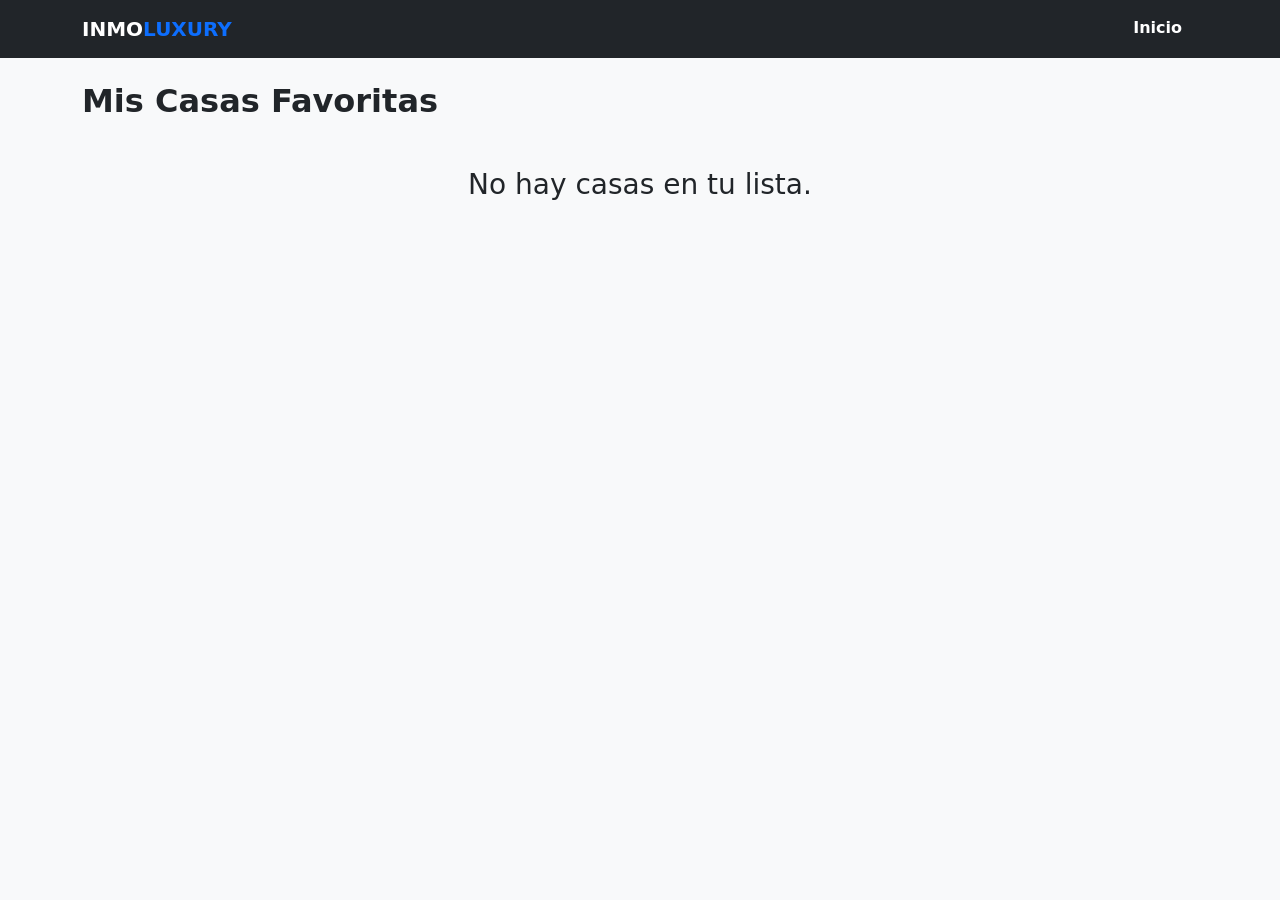
<file: Reto_Fin_curso/html/favoritos.html>
<!DOCTYPE html>
<html lang="es">
<head>
    <meta charset="UTF-8">
    <title>Favoritos | InmoLuxury</title>
    <link href="https://cdn.jsdelivr.net/npm/bootstrap@5.3.0/dist/css/bootstrap.min.css" rel="stylesheet">
    <link rel="stylesheet" href="https://cdn.jsdelivr.net/npm/bootstrap-icons@1.11.0/font/bootstrap-icons.css">
    <link rel="stylesheet" href="../css/favoritos.css">
    <link rel="icon" type="image/png" sizes="32x32" href="https://i.ibb.co/mrMn6wPS/logo.png">
</head>
<body class="bg-light">
    <nav class="navbar navbar-dark bg-dark mb-4">
        <div class="container"><a class="navbar-brand fw-bold" href="../index.html">INMO<span class="text-primary">LUXURY</span></a>
            <ul class="navbar-nav flex-row">
                <li class="nav-item"><a class="nav-link text-white fw-bold borde-hover px-3" href="../index.html">Inicio</a></li>
            </ul>
        </div>
    </nav>

    <div class="container">
        <h2 class="fw-bold mb-4">Mis Casas Favoritas</h2>
        <div id="lista-favoritos" class="row g-4">
            </div>
    </div>

    <script>
        // Seleccionamos el contenedor donde se mostrarán los favoritos
    const contenedor = document.getElementById('lista-favoritos');
        // Función para mostrar los favoritos
    function mostrarFavoritos() {
        const favoritos = JSON.parse(localStorage.getItem('misFavoritos')) || [];
        console.log("Casas encontradas:", favoritos); // Esto te dirá en la consola si hay datos
        // Si no hay favoritos, mostramos un mensaje y salimos de la función
        if (favoritos.length === 0) {
            contenedor.innerHTML = '<h3 class="text-center mt-5">No hay casas en tu lista.</h3>';
            return;
        }
        // Limpiamos el contenedor antes de mostrar los favoritos
        contenedor.innerHTML = '';

        // Recorremos cada casa en favoritos y la mostramos
        favoritos.forEach(function(casa) {
            // Si falta algún dato, ponemos un texto por defecto para que no se rompa el diseño
            const hab = casa.hab || "N/A";
            const banos = casa.banos || "N/A";
            const metros = casa.metros || "N/A";
            const link = casa.link ? casa.link.replace('html/', '') : '#';
            // Agregamos el HTML de cada casa al contenedor
            contenedor.innerHTML += `
                <div class="col-md-4 mb-4">
                    <div class="card h-100 shadow-sm border-0">
                        <img src="../${casa.img}" class="card-img-top" style="height:200px; object-fit:cover;">
                        <div class="card-body">
                            <h4 class="fw-bold">${casa.titulo}</h4>
                            <p class="text-muted mb-3"><i class="bi bi-geo-alt"></i> ${casa.ubicacion}</p>
                            
                            <div class="row text-primary fw-semibold mb-3">
                                <div class="col-4 small text-center"><i class="bi bi-door-open"></i> ${hab}</div>
                                <div class="col-4 small text-center"><i class="bi bi-droplet"></i> ${banos}</div>
                                <div class="col-4 small text-center"><i class="bi bi-arrows-fullscreen"></i> ${metros}</div>
                            </div>

                            <h3 class="fw-bold text-dark">${casa.precio}</h3>
                            
                            <div class="d-grid gap-2 mt-3">
                                <a href="${link}" class="btn btn-outline-primary py-2">Más detalles</a>
                                <button class="btn btn-danger py-2" onclick="eliminar('${casa.id}')">
                                    <i class="bi bi-trash"></i> Eliminar
                                </button>
                            </div>
                        </div>
                    </div>
                </div>`;
        });
    }
    // Función para eliminar un favorito por su ID
    function eliminar(id) {
        // Obtenemos la lista actual de favoritos, filtramos para eliminar el que tiene el ID dado, y guardamos la nueva lista
        let favoritos = JSON.parse(localStorage.getItem('misFavoritos'));
        // Si no hay favoritos, no hacemos nada
        let nuevaLista = favoritos.filter(item => item.id !== id);
        // Guardamos la nueva lista sin el elemento eliminado
        localStorage.setItem('misFavoritos', JSON.stringify(nuevaLista));
        mostrarFavoritos();
    }

    // Ejecutar al cargar
    window.onload = mostrarFavoritos;
    
</script>
</body>
</html>
</file>
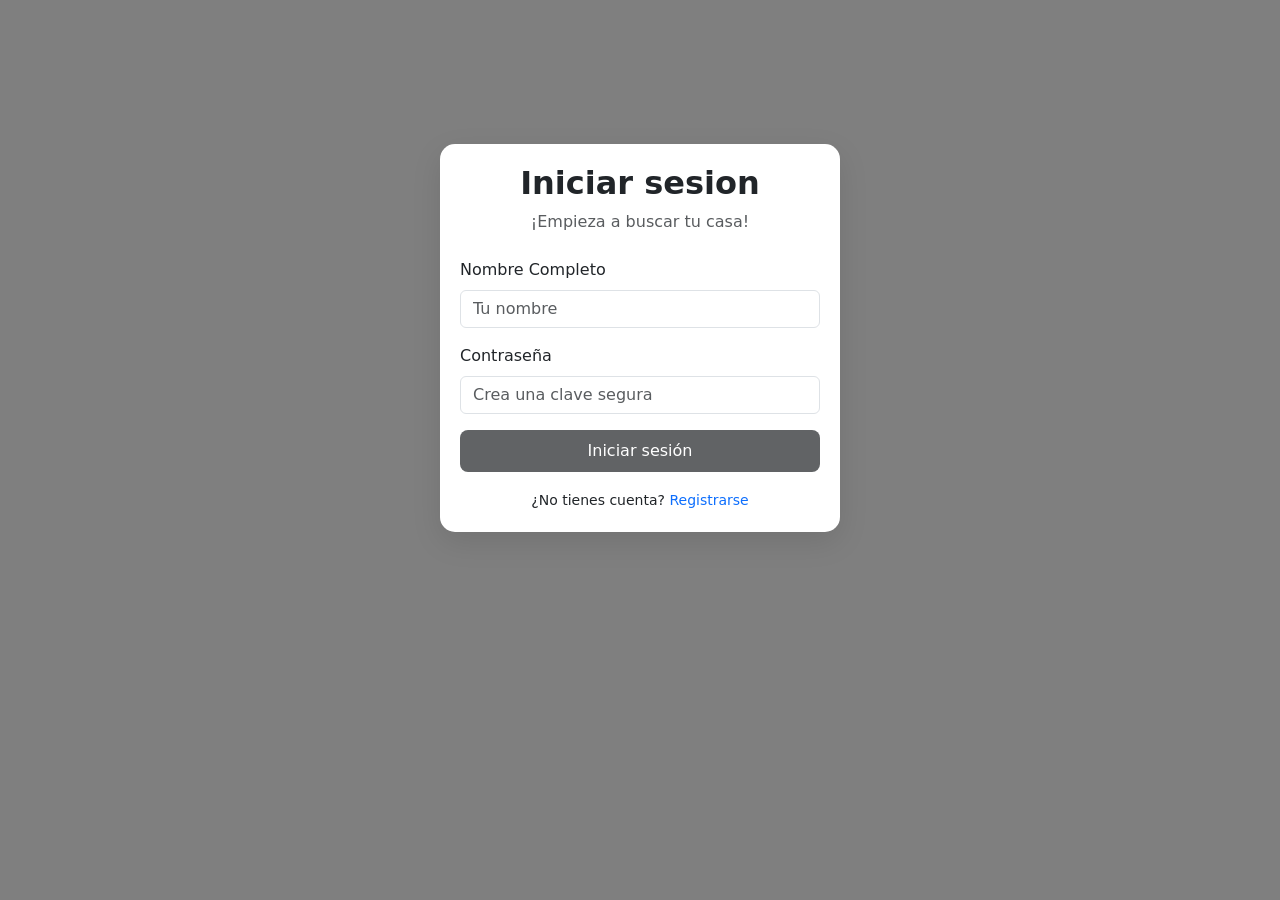
<file: Reto_Fin_curso/html/login.html>
<!DOCTYPE html>
<html lang="es">
<head>
    <meta charset="UTF-8">
    <meta name="viewport" content="width=device-width, initial-scale=1.0">
    <title>Registro - Mi Inmobiliaria</title>
    <link href="https://cdn.jsdelivr.net/npm/bootstrap@5.3.0/dist/css/bootstrap.min.css" rel="stylesheet">
    <link rel="stylesheet" href="../css/estilo_registro.css">
    <link rel="icon" type="image/png" sizes="32x32" href="https://i.ibb.co/mrMn6wPS/logo.png">
</head>
<body>
<br><br><br><br><br><br>
<div class="container">
    <div class="registro-card">
        <div class="text-center mb-4">
            <h2 class="fw-bold">Iniciar sesion</h2>
            <p class="text-muted">¡Empieza a buscar tu casa!</p>
        </div>

        <form id="loginForm">
    <div class="mb-3">
        <label class="form-label">Nombre Completo</label>
        <!-- Añadimos id="nombreInput" -->
        <input type="text" id="nombreInput" class="form-control" placeholder="Tu nombre" required>
    </div>

    <div class="mb-3">
        <label class="form-label">Contraseña</label>
        <input type="password" class="form-control" placeholder="Crea una clave segura" required>
    </div>
    
    <!-- Cambiamos el <a> por un <button> de tipo submit -->
    <button type="submit" class="btn btn-primario w-100 py-2 mb-3">Iniciar sesión</button>
    
    <div class="text-center">
        <small>¿No tienes cuenta? <a href="registro.html" class="text-decoration-none">Registrarse</a></small>
    </div>
</form>

<script>
    // Seleccionamos el formulario y el input
    const formulario = document.querySelector('form');
    const inputNombre = document.querySelector('input[type="text"]');
    // Escuchamos el evento de envío del formulario
    formulario.addEventListener('submit', function(e) {
        e.preventDefault(); // Detenemos el envío automático
        // Obtenemos el valor del input
        const nombre = inputNombre.value;
        // Validamos que el nombre no esté vacío
        if (nombre.trim() !== "") {
            // Guardamos el nombre en la "memoria" del navegador
            localStorage.setItem('usuarioNombre', nombre);
            // Redirigimos al inicio
            window.location.href = "../index.html";
        } else {
            alert("Por favor, ingresa tu nombre");
        }
    });
</script>
    </div>
</div>

<script src="https://cdn.jsdelivr.net/npm/bootstrap@5.3.0/dist/js/bootstrap.bundle.min.js"></script>
</body>
</html>
</file>
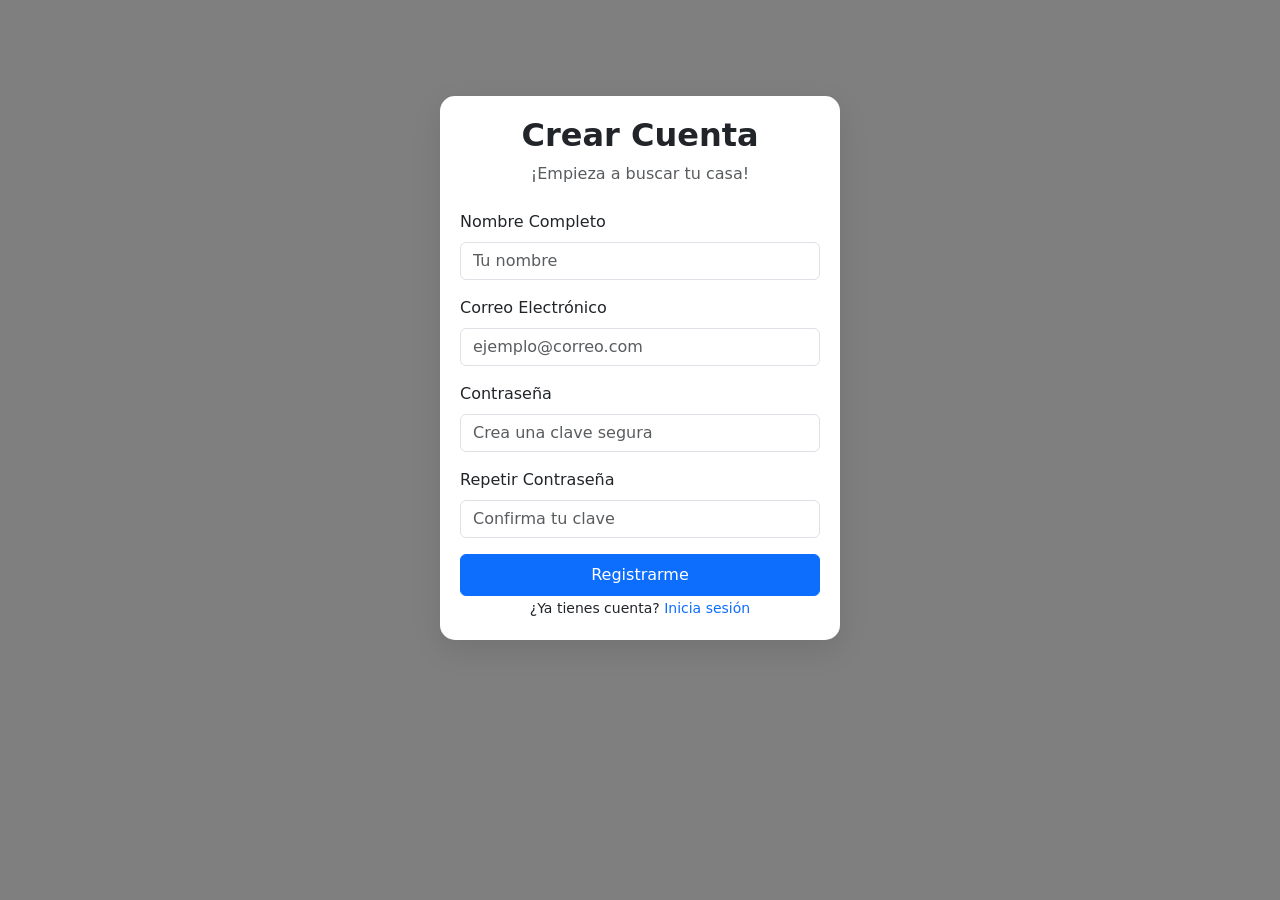
<file: Reto_Fin_curso/html/registro.html>
<!DOCTYPE html>
<html lang="es">
<head>
    <meta charset="UTF-8">
    <meta name="viewport" content="width=device-width, initial-scale=1.0">
    <title>Registro - Mi Inmobiliaria</title>
    <link href="https://cdn.jsdelivr.net/npm/bootstrap@5.3.0/dist/css/bootstrap.min.css" rel="stylesheet">
    <link rel="stylesheet" href="../css/estilo_registro.css">
    <link rel="icon" type="image/png" sizes="32x32" href="https://i.ibb.co/mrMn6wPS/logo.png">
</head>
<body>
<br><br><br><br>
<div class="container">
    <div class="registro-card">
        <div class="text-center mb-4">
            <h2 class="fw-bold">Crear Cuenta</h2>
            <p class="text-muted">¡Empieza a buscar tu casa!</p>
        </div>

        <form id="registroForm">
            <div class="mb-3">
                <label class="form-label">Nombre Completo</label>
                <input type="text" class="form-control" placeholder="Tu nombre" required>
            </div>

            <div class="mb-3">
                <label class="form-label">Correo Electrónico</label>
                <input type="email" id="email" class="form-control" placeholder="ejemplo@correo.com" required>
            </div>

            <div class="mb-3">
                <label class="form-label">Contraseña</label>
                <input type="password" id="password" class="form-control" placeholder="Crea una clave segura" required>
            </div>

            <div class="mb-3">
                <label class="form-label">Repetir Contraseña</label>
                <input type="password" id="confirmPassword" class="form-control" placeholder="Confirma tu clave" required>
            </div>

            <button type="submit" class="btn btn-primary w-100 py-2">Registrarme</button>
            
            <div class="text-center">
                <small>¿Ya tienes cuenta? <a href="login.html" class="text-decoration-none">Inicia sesión</a></small>
            </div>
        </form>
    </div>
</div>

<script>
    // 1. Seleccionamos el formulario que se llama "registroForm"
    const form = document.getElementById("registroForm");

    // 2. Escuchamos el evento de envío del formulario
    form.addEventListener("submit", function (event) {
        
        
        // Detenemos el envío inmediatamente, sin importar nada más.
        event.preventDefault();
        console.log("Evento detenido. Validando...");

        // 3. Obtenemos los valores
        const email = document.getElementById("email").value;
        const password = document.getElementById("password").value;
        const confirm = document.getElementById("confirmPassword").value;

        // 3. Validación de Correo
        const emailRegex = /^[^\s@]+@[^\s@]+\.[^\s@]+$/;
        if (!emailRegex.test(email)) {
            alert("Por favor, introduce un correo electrónico válido.");
            return; // Salimos de la función aquí
        }

        // 4. Validamos
        if (password !== confirm) {
            alert("¡Error! Las contraseñas no coinciden. No se enviará el formulario.");
            // Al hacer return aquí, el código termina y NUNCA llega al envío.
            return;
        }

        if (password.length < 5) {
            alert("La contraseña es demasiado corta.");
            return;
        }

        // 5. Si todo está perfecto, enviamos manualmente
        alert("¡Todo correcto! Enviando...");
        this.submit(); // Solo aquí se envía el formulario de verdad
    });
</script>



<script src="https://cdn.jsdelivr.net/npm/bootstrap@5.3.0/dist/js/bootstrap.bundle.min.js"></script>
</body>
</html>
</file>
<file: Reto_Fin_curso/css/favoritos.css>
.borde-hover {
      border-bottom: 2px solid transparent; /* Borde invisible por defecto */
      transition: border-color 0.2s ease-in-out; /* Efecto suave */
  }
  .borde-hover:hover {
      border-bottom-color: #0732ddaa !important; /* Rojo (danger) al hacer hover */
      
  }
</file>
<file: Reto_Fin_curso/css/estilo_registro.css>
/* Un fondo con un degradado suave para que destaque el formulario */
        body {
            background: linear-gradient(rgba(0, 0, 0, 0.5), rgba(0, 0, 0, 0.5)),
                url('https://i.ibb.co/KpyqRWwp/fondo-login.webp') no-repeat center;
            background-size: cover;
    background-position: center ;
    height: 80vh;
    
        }
        .registro-card {
            max-width: 400px;
            width: 100%;
            margin: auto;
            padding: 20px;
            background: #fff;
            border-radius: 15px;
            box-shadow: 0px 10px 30px rgba(0,0,0,0.1);
        }
        .btn-primario {
            background-color: #616365;
            color: white;
            border-radius: 8px;
        }

        .btn-primario:hover {
            background-color: #0066ff;
            color: white;
        }
</file>
